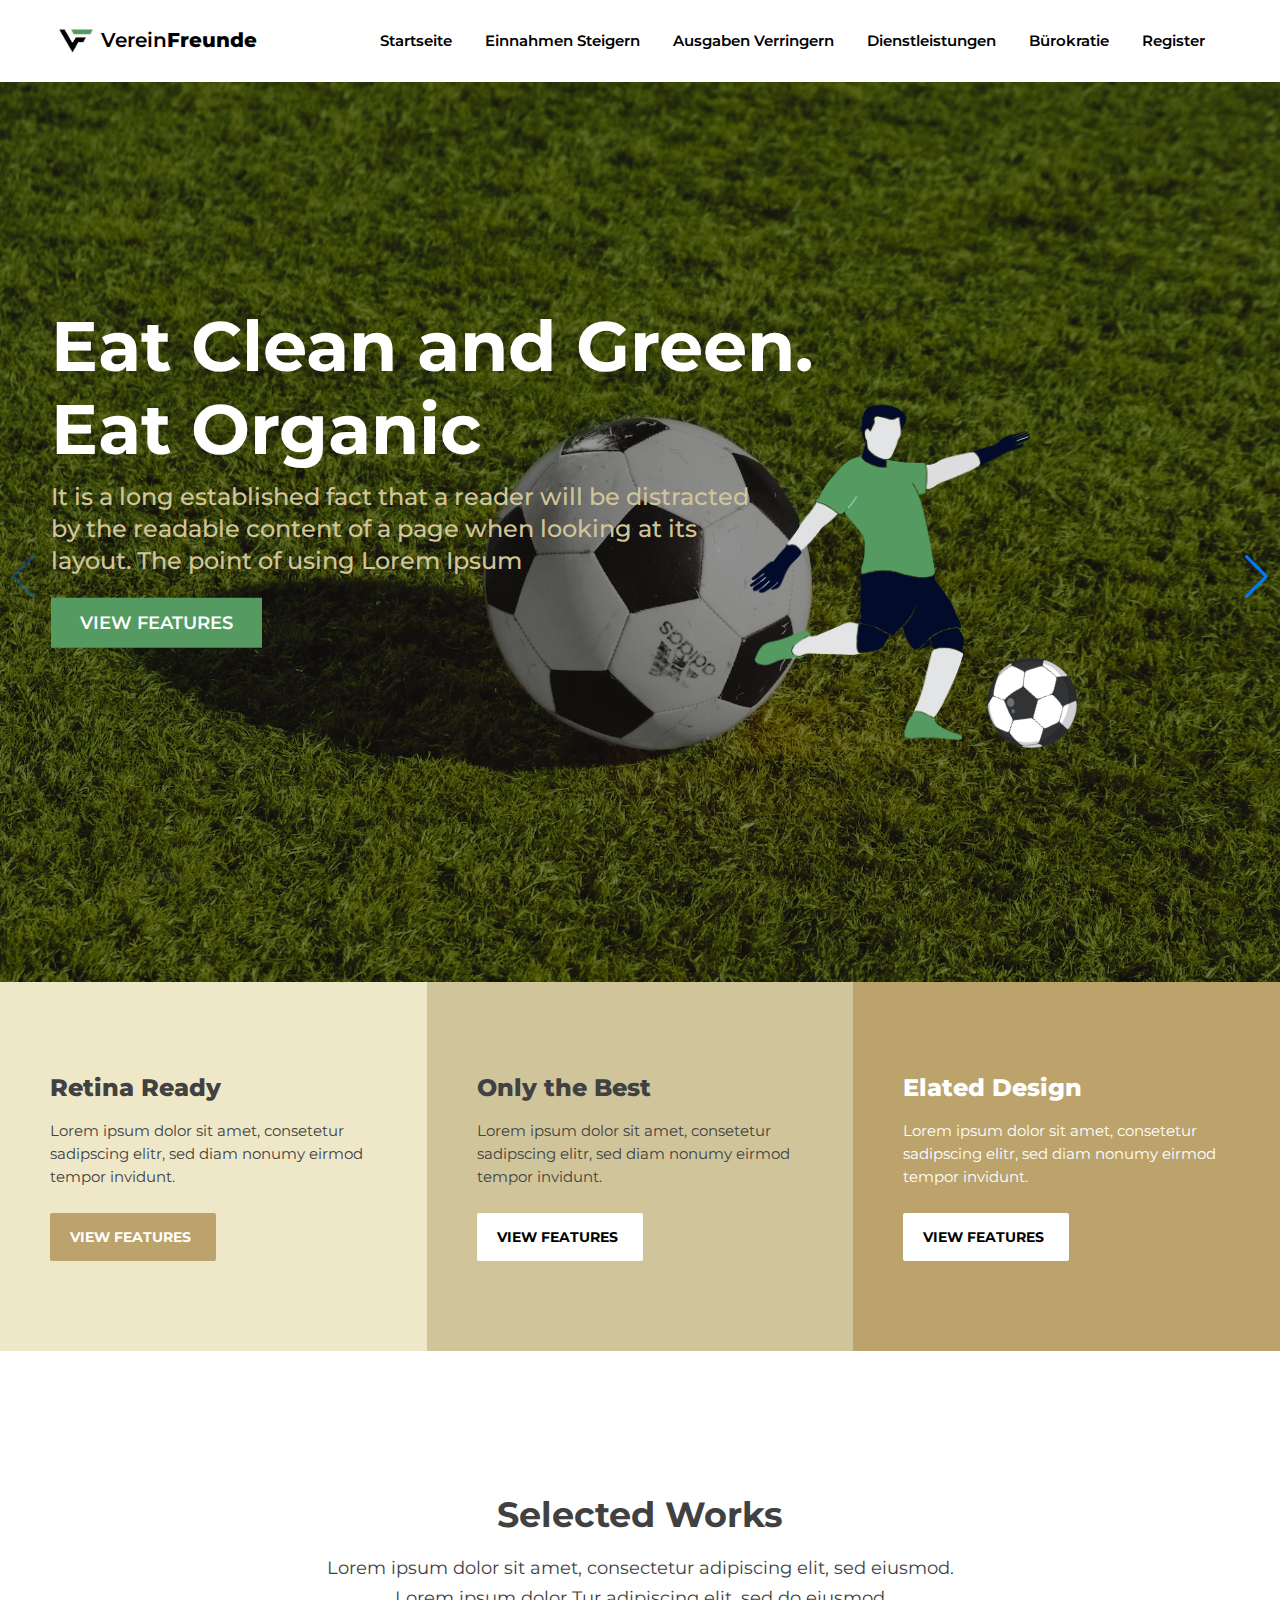
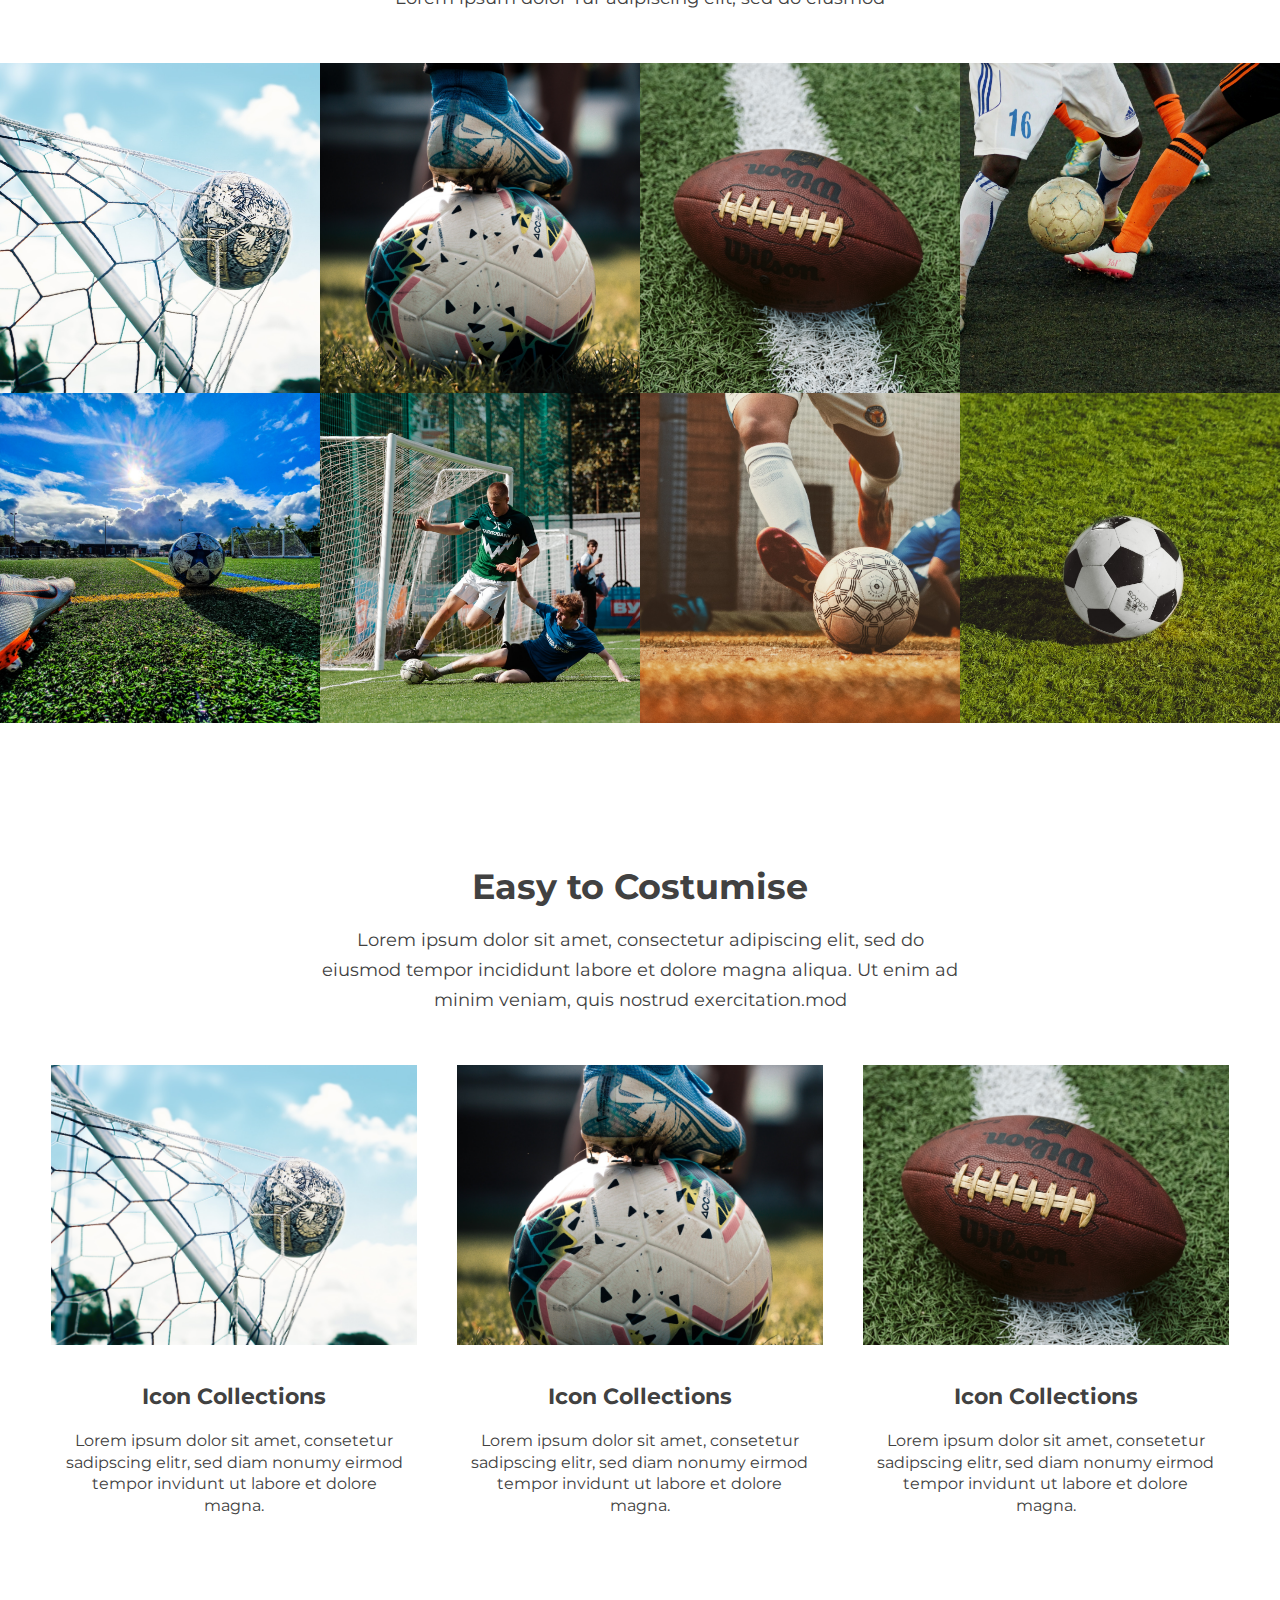
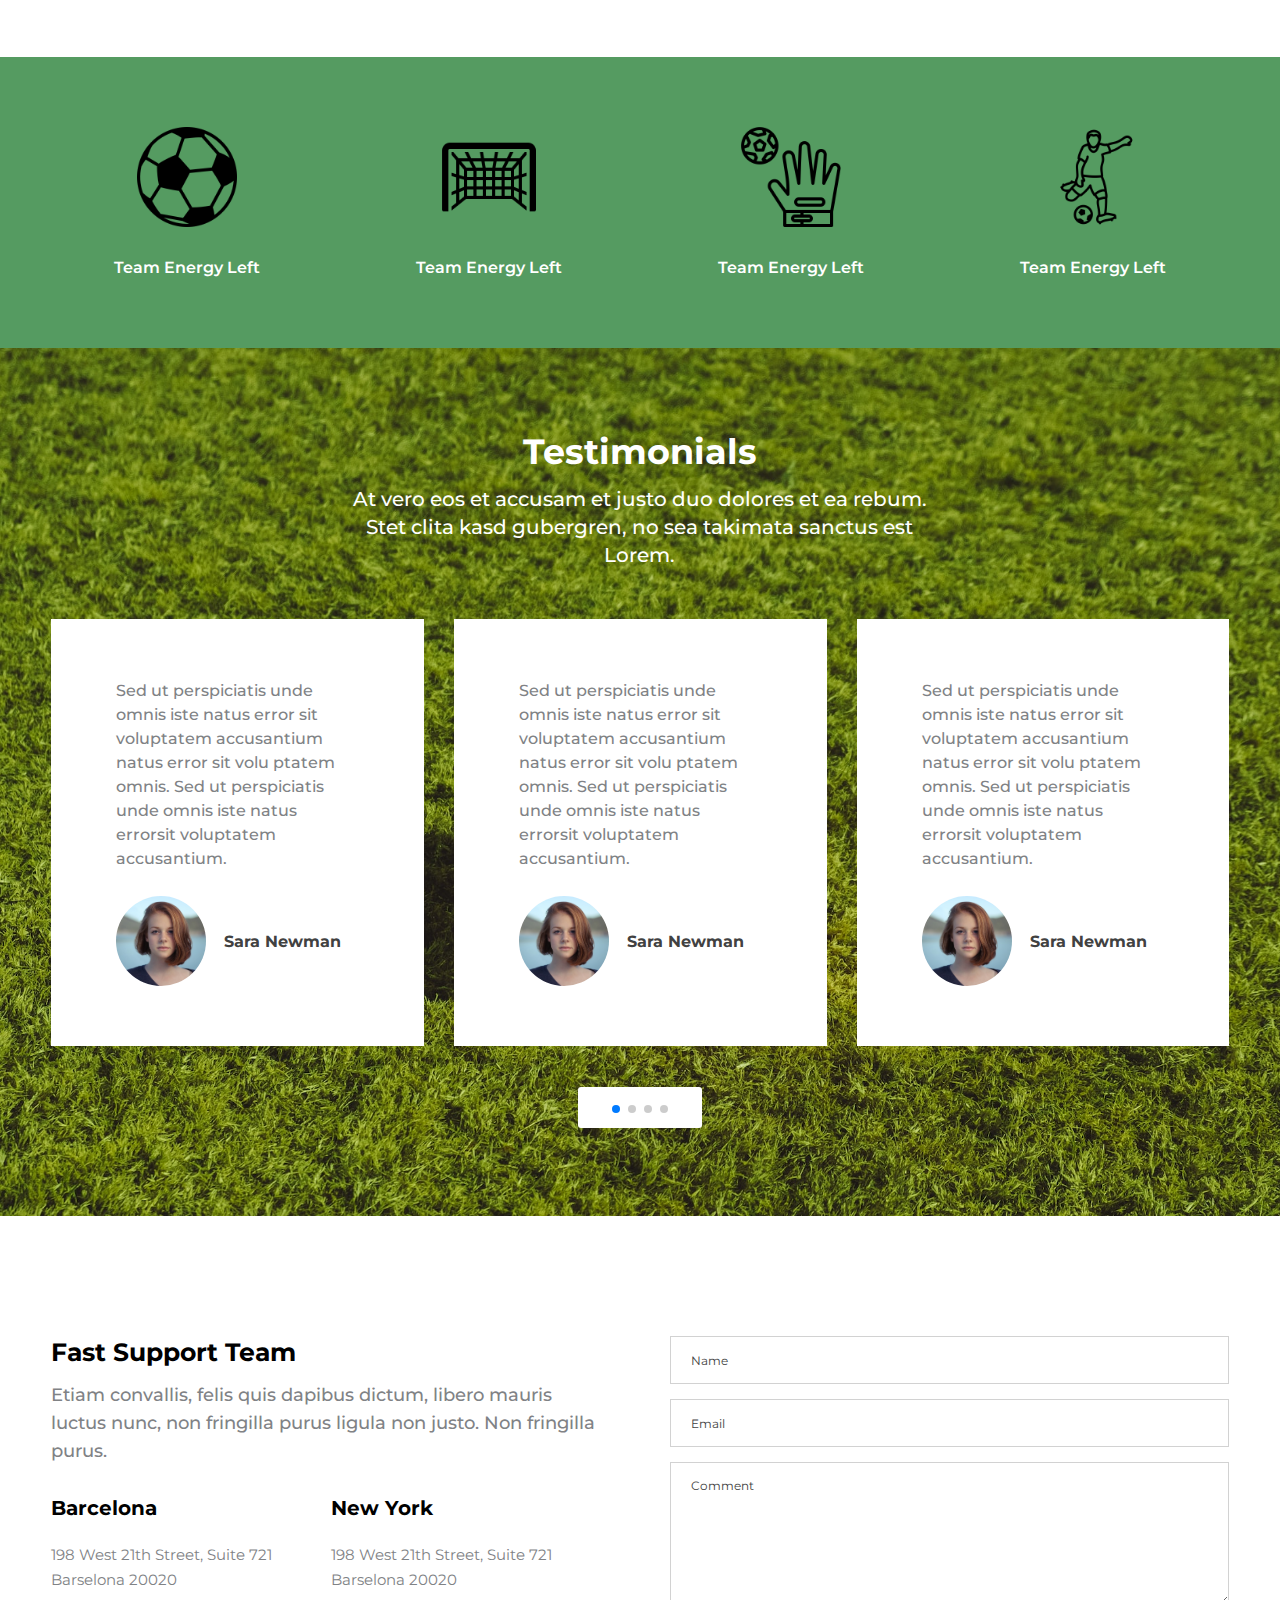
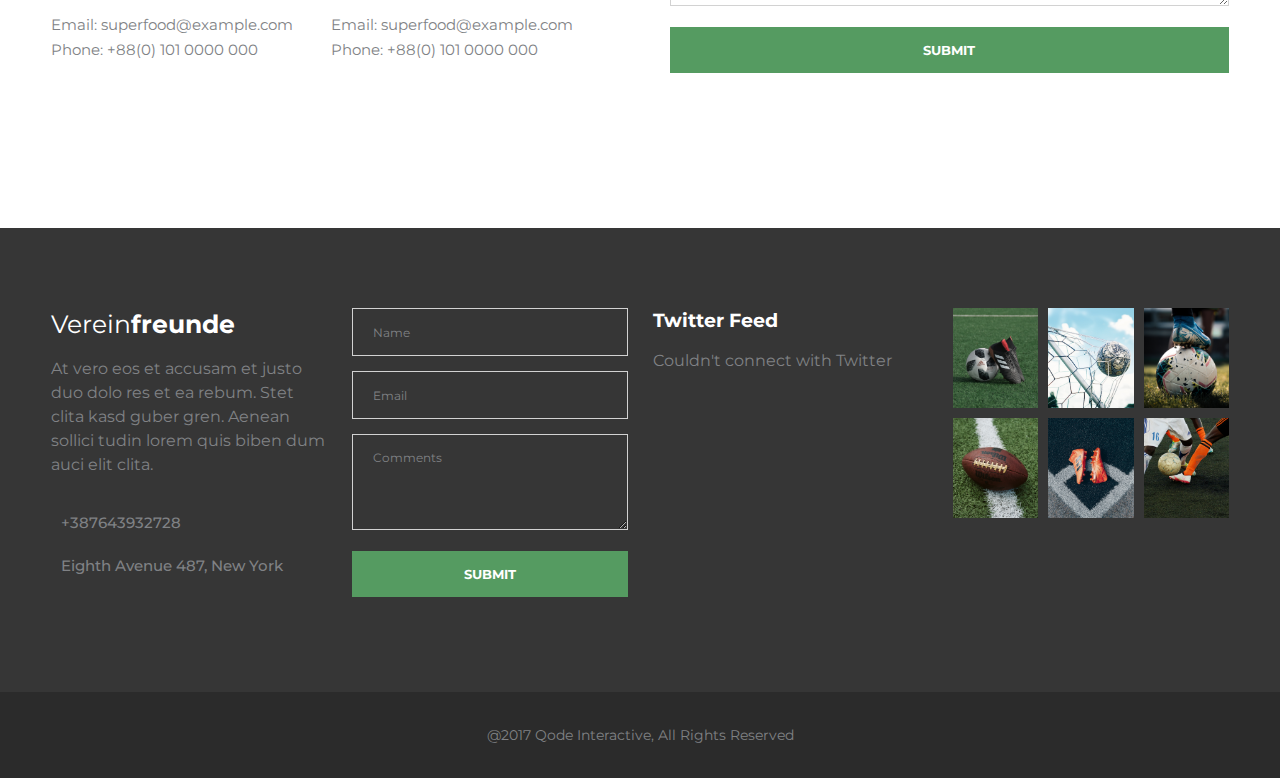
<file: index.html>
<!DOCTYPE html>
<html lang="en">
  <head>
    <meta charset="UTF-8" />
    <meta name="viewport" content="width=device-width, initial-scale=1.0" />
    <!-- Website Title -->
    <title>Football Site</title>
    <!-- 
    <meta
      name="keywords"
      content=""
    />
    <meta
      name="description"
      content=""
    />

    <meta name="author" content="" />
    <meta name="robots" content="index, follow" />
    <meta name="googlebot" content="index, follow" />
    <meta name="google" content="nositelinkssearchbox" />

    <link
      rel="shortcut icon"
      href="./assets/default-favicon.ico"
      type="image/x-icon"
    /> -->

    <!-- Google Fonts -->
    <!-- Preconnecting can help reduce the latency when actual requests are made to this domain, such as when fetching font resources. -->
    <link rel="preconnect" href="https://fonts.googleapis.com" />
    <link rel="preconnect" href="https://fonts.gstatic.com" crossorigin />

    <!-- Font Awesome Icon -->
    <link
      rel="stylesheet"
      href="https://pro.fontawesome.com/releases/v5.10.0/css/all.css"
      integrity="sha384-AYmEC3Yw5cVb3ZcuHtOA93w35dYTsvhLPVnYs9eStHfGJvOvKxVfELGroGkvsg+p"
      crossorigin="anonymous"
    />

    <link rel="stylesheet" href="./style/style.css" />
    <link rel="stylesheet" href="./style/responsive.css" />
    <link
      rel="stylesheet"
      href="https://cdn.jsdelivr.net/npm/swiper@11/swiper-bundle.min.css"
    />
  </head>
  <body>
    <!---------- Header----------->
    <header>
      <div class="header-flexbox container">
        <div class="header-logo">
          <a href="">
            <img src="./assets/logo.jpg" alt="" />
            <span>Verein<b>Freunde</b></span>
          </a>
        </div>
        <div class="header-nav">
          <nav>
            <span class="sub-menu-link">
              <a href="">Startseite</a>
              <div class="sub-menu-dropdown">
                <ul>
                  <li>
                    <a href="">About Us</a>
                  </li>
                  <li>
                    <a href="">What We Offer</a>
                  </li>
                  <li><a href="">Our Process</a></li>
                  <li><a href="">Pricing Plans</a></li>
                  <li><a href="">Our Team</a></li>
                  <li><a href="">Get in Touch</a></li>
                  <li><a href="">404 Error Page</a></li>
                </ul>
              </div></span
            >
            <span class="sub-menu-link">
              <a> Einnahmen steigern </a>
              <div class="sub-menu-dropdown">
                <ul>
                  <li>
                    <a href="">About Us</a>
                  </li>
                  <li>
                    <a href="">What We Offer</a>
                  </li>
                  <li><a href="">Our Process</a></li>
                  <li><a href="">Pricing Plans</a></li>
                  <li><a href="">Our Team</a></li>
                  <li><a href="">Get in Touch</a></li>
                  <li><a href="">404 Error Page</a></li>
                </ul>
              </div>
            </span>
            <span class="sub-menu-link">
              <a href=""> Ausgaben verringern</a>
              <div class="sub-menu-dropdown">
                <ul>
                  <li>
                    <a href="">About Us</a>
                  </li>
                  <li>
                    <a href="">What We Offer</a>
                  </li>
                  <li><a href="">Our Process</a></li>
                  <li><a href="">Pricing Plans</a></li>
                  <li><a href="">Our Team</a></li>
                  <li><a href="">Get in Touch</a></li>
                  <li><a href="">404 Error Page</a></li>
                </ul>
              </div>
            </span>
            <span class="sub-menu-link">
              <a href="">Dienstleistungen </a>
              <div class="sub-menu-dropdown">
                <ul>
                  <li>
                    <a href="">About Us</a>
                  </li>
                  <li>
                    <a href="">What We Offer</a>
                  </li>
                  <li><a href="">Our Process</a></li>
                  <li><a href="">Pricing Plans</a></li>
                  <li><a href="">Our Team</a></li>
                  <li><a href="">Get in Touch</a></li>
                  <li><a href="">404 Error Page</a></li>
                </ul>
              </div></span
            >
            <span class="sub-menu-link">
              <a href=""> Bürokratie</a>
              <div class="sub-menu-dropdown">
                <ul>
                  <li>
                    <a href="">About Us</a>
                  </li>
                  <li>
                    <a href="">What We Offer</a>
                  </li>
                  <li><a href="">Our Process</a></li>
                  <li><a href="">Pricing Plans</a></li>
                  <li><a href="">Our Team</a></li>
                  <li><a href="">Get in Touch</a></li>
                  <li><a href="">404 Error Page</a></li>
                </ul>
              </div></span
            >
            <span class="sub-menu-link">
              <a href="">Register</a>
              <div class="sub-menu-dropdown">
                <ul>
                  <li>
                    <a href="">About Us</a>
                  </li>
                  <li>
                    <a href="">What We Offer</a>
                  </li>
                  <li><a href="">Our Process</a></li>
                  <li><a href="">Pricing Plans</a></li>
                  <li><a href="">Our Team</a></li>
                  <li><a href="">Get in Touch</a></li>
                  <li><a href="">404 Error Page</a></li>
                </ul>
              </div></span
            >
          </nav>
        </div>
        <div class="hamburger-btn">
          <i class="fal fa-bars"></i>
        </div>
      </div>
    </header>

    <!-- ------Mobile Header Slider------ -->
    <div class="mobile-nav-slider">
      <div class="mobile-nav-slider-top">
        <i class="fal fa-window-close slider-close-btn"></i>
      </div>
      <div class="mobile-nav-menu">
        <nav>
          <span class="mobile-nav-link">
            <a
              >Startseite
              <span class="mobile-nav-link-i"><i class="far fa-plus"></i></span>
            </a>
            <div class="mobile-nav-dropdown">
              <ul>
                <li>
                  <a href="">About Us</a>
                </li>
                <li>
                  <a href="">What We Offer</a>
                </li>
                <li><a href="">Our Process</a></li>
                <li><a href="">Pricing Plans</a></li>
                <li><a href="">Our Team</a></li>
                <li><a href="">Get in Touch</a></li>
                <li><a href="">404 Error Page</a></li>
              </ul>
            </div>
          </span>

          <span class="mobile-nav-link">
            <a>
              Einnahmen steigern
              <span class="mobile-nav-link-i"><i class="far fa-plus"></i></span>
            </a>
            <div class="mobile-nav-dropdown">
              <ul>
                <li>
                  <a href="">About Us</a>
                </li>
                <li>
                  <a href="">What We Offer</a>
                </li>
                <li><a href="">Our Process</a></li>
                <li><a href="">Pricing Plans</a></li>
                <li><a href="">Our Team</a></li>
                <li><a href="">Get in Touch</a></li>
                <li><a href="">404 Error Page</a></li>
              </ul>
            </div>
          </span>

          <span class="mobile-nav-link">
            <a>
              Ausgaben verringern
              <span class="mobile-nav-link-i"><i class="far fa-plus"></i></span>
            </a>
            <div class="mobile-nav-dropdown">
              <ul>
                <li>
                  <a href="">About Us</a>
                </li>
                <li>
                  <a href="">What We Offer</a>
                </li>
                <li><a href="">Our Process</a></li>
                <li><a href="">Pricing Plans</a></li>
                <li><a href="">Our Team</a></li>
                <li><a href="">Get in Touch</a></li>
                <li><a href="">404 Error Page</a></li>
              </ul>
            </div></span
          >
          <span class="mobile-nav-link">
            <a
              >Dienstleistungen
              <span class="mobile-nav-link-i"><i class="far fa-plus"></i></span>
            </a>
            <div class="mobile-nav-dropdown">
              <ul>
                <li>
                  <a href="">About Us</a>
                </li>
                <li>
                  <a href="">What We Offer</a>
                </li>
                <li><a href="">Our Process</a></li>
                <li><a href="">Pricing Plans</a></li>
                <li><a href="">Our Team</a></li>
                <li><a href="">Get in Touch</a></li>
                <li><a href="">404 Error Page</a></li>
              </ul>
            </div></span
          >
          <span class="mobile-nav-link">
            <a>
              Bürokratie
              <span class="mobile-nav-link-i"><i class="far fa-plus"></i></span>
            </a>
            <div class="mobile-nav-dropdown">
              <ul>
                <li>
                  <a href="">About Us</a>
                </li>
                <li>
                  <a href="">What We Offer</a>
                </li>
                <li><a href="">Our Process</a></li>
                <li><a href="">Pricing Plans</a></li>
                <li><a href="">Our Team</a></li>
                <li><a href="">Get in Touch</a></li>
                <li><a href="">404 Error Page</a></li>
              </ul>
            </div></span
          >
          <span class="mobile-nav-link">
            <a
              >Register
              <span class="mobile-nav-link-i"><i class="far fa-plus"></i></span>
            </a>
            <div class="mobile-nav-dropdown">
              <ul>
                <li>
                  <a href="">About Us</a>
                </li>
                <li>
                  <a href="">What We Offer</a>
                </li>
                <li><a href="">Our Process</a></li>
                <li><a href="">Pricing Plans</a></li>
                <li><a href="">Our Team</a></li>
                <li><a href="">Get in Touch</a></li>
                <li><a href="">404 Error Page</a></li>
              </ul>
            </div></span
          >
        </nav>
      </div>
    </div>
    <!---------------- Hero Section--------------->
    <section class="hero-section">
      <div class="swiper mySwiperHero">
        <div class="swiper-wrapper">
          <div class="swiper-slide hero-section-slide">
            <img src="./assets/10.jpg" alt="" />
            <div class="hero-section-slide-content-container">
              <div class="hero-section-slide-content-inner-container">
                <div class="hero-section-slide-content container">
                  <h2>
                    Eat Clean and Green.
                    <br />
                    <span>Eat Organic</span>
                  </h2>
                  <p>
                    It is a long established fact that a reader will be
                    distracted by the readable content of a page when looking at
                    its layout. The point of using Lorem Ipsum
                  </p>
                  <button><a href="">View Features</a></button>
                </div>
              </div>
            </div>
            <div class="football-animation">
              <img src="./assets/3956793_22965 [Converted].png" alt="" />
            </div>
            <div class="player-animation">
              <img src="./assets/player animation.png" alt="" />
            </div>

            <div class="box">
              <div class="shadow"></div>
              <div class="gravity">
                <div class="ball"></div>
              </div>
            </div>
          </div>
          <div class="swiper-slide hero-section-slide">
            <img src="./assets/5.jpg" alt="" />
          </div>
          <div class="swiper-slide hero-section-slide">
            <img src="./assets/8.jpg" alt="" />
          </div>
        </div>
        <div class="swiper-button-next"></div>
        <div class="swiper-button-prev"></div>
      </div>
    </section>
    <section class="view-features-section">
      <div class="view-features-section-flexbox">
        <div class="view-features-section-flexbox-item">
          <h2>Retina Ready</h2>
          <p>
            Lorem ipsum dolor sit amet, consetetur sadipscing elitr, sed diam
            nonumy eirmod tempor invidunt.
          </p>

          <button>
            <a href="">
              View Features <span><i class="far fa-chevron-right"></i></span
            ></a>
          </button>
        </div>
        <div class="view-features-section-flexbox-item">
          <h2>Only the Best</h2>
          <p>
            Lorem ipsum dolor sit amet, consetetur sadipscing elitr, sed diam
            nonumy eirmod tempor invidunt.
          </p>
          <button>
            <a href="">
              View Features <span><i class="far fa-chevron-right"></i></span
            ></a>
          </button>
        </div>
        <div class="view-features-section-flexbox-item">
          <h2>Elated Design</h2>
          <p>
            Lorem ipsum dolor sit amet, consetetur sadipscing elitr, sed diam
            nonumy eirmod tempor invidunt.
          </p>
          <button>
            <a href="">
              View Features <span><i class="far fa-chevron-right"></i></span
            ></a>
          </button>
        </div>
      </div>
    </section>
    <!-- Selected Works -->
    <section class="selected-works">
      <h2>Selected Works</h2>
      <p>
        Lorem ipsum dolor sit amet, consectetur adipiscing elit, sed eiusmod.
        Lorem ipsum dolor Tur adipiscing elit, sed do eiusmod
      </p>
      <div class="selected-works-flexbox">
        <div>
          <img src="./assets/2.jpg" alt="" />
        </div>
        <div>
          <img src="./assets/3.jpg" alt="" />
        </div>
        <div>
          <img src="./assets/4.jpg" alt="" />
        </div>

        <div>
          <img src="./assets/6.jpg" alt="" />
        </div>
        <div>
          <img src="./assets/7.jpg" alt="" />
        </div>
        <div>
          <img src="./assets/8.jpg" alt="" />
        </div>
        <div>
          <img src="./assets/9.jpg" alt="" />
        </div>
        <div>
          <img src="./assets/10.jpg" alt="" />
        </div>
      </div>
    </section>
    <!-- Costumize Section -->
    <section class="costumize-section">
      <h2>Easy to Costumise</h2>
      <p>
        Lorem ipsum dolor sit amet, consectetur adipiscing elit, sed do eiusmod
        tempor incididunt labore et dolore magna aliqua. Ut enim ad minim
        veniam, quis nostrud exercitation.mod
      </p>
      <div class="costumize-section-flexbox container">
        <div class="costumize-section-flexbox-item">
          <div><img src="./assets/2.jpg" alt="" /></div>
          <h3>Icon Collections</h3>
          <p>
            Lorem ipsum dolor sit amet, consetetur sadipscing elitr, sed diam
            nonumy eirmod tempor invidunt ut labore et dolore magna.
          </p>
        </div>
        <div class="costumize-section-flexbox-item">
          <div><img src="./assets/3.jpg" alt="" /></div>
          <h3>Icon Collections</h3>
          <p>
            Lorem ipsum dolor sit amet, consetetur sadipscing elitr, sed diam
            nonumy eirmod tempor invidunt ut labore et dolore magna.
          </p>
        </div>
        <div class="costumize-section-flexbox-item">
          <div><img src="./assets/4.jpg" alt="" /></div>
          <h3>Icon Collections</h3>
          <p>
            Lorem ipsum dolor sit amet, consetetur sadipscing elitr, sed diam
            nonumy eirmod tempor invidunt ut labore et dolore magna.
          </p>
        </div>
      </div>
    </section>
    <!-- Counter Section -->
    <section class="counter-section">
      <div class="counter-section-flexbox container">
        <div class="counter-container">
          <img src="./assets/soccer-ball-variant_33736.png" alt="" />
          <div class="counter" data-target="9857"></div>
          <span class="counter-tag">Team Energy Left</span>
        </div>
        <div class="counter-container">
          <img src="./assets/goal-post_7458868.png" alt="" />
          <div class="counter" data-target="9857"></div>
          <span class="counter-tag">Team Energy Left</span>
        </div>
        <div class="counter-container">
          <img src="./assets/goalkeeper_2257958.png" alt="" />
          <div class="counter" data-target="9857"></div>
          <span class="counter-tag">Team Energy Left</span>
        </div>
        <div class="counter-container">
          <img src="./assets/soccer-player_7711863.png" alt="" />
          <div class="counter" data-target="9857"></div>
          <span class="counter-tag">Team Energy Left</span>
        </div>
      </div>
    </section>

    <!-- Testimonial Section -->
    <section class="testimonial-section">
      <div class="testimonial-section-container container">
        <h2>Testimonials</h2>
        <p>
          At vero eos et accusam et justo duo dolores et ea rebum. Stet clita
          kasd gubergren, no sea takimata sanctus est Lorem.
        </p>
        <div class="swiper mySwiper">
          <div class="swiper-wrapper">
            <div class="swiper-slide testimonial-card">
              <p>
                Sed ut perspiciatis unde omnis iste natus error sit voluptatem
                accusantium natus error sit volu ptatem omnis. Sed ut
                perspiciatis unde omnis iste natus errorsit voluptatem
                accusantium.
              </p>

              <div>
                <img src="./assets/profile.jpg" alt="" />
                <h4>Sara Newman</h4>
              </div>
            </div>
            <div class="swiper-slide testimonial-card">
              <p>
                Sed ut perspiciatis unde omnis iste natus error sit voluptatem
                accusantium natus error sit volu ptatem omnis. Sed ut
                perspiciatis unde omnis iste natus errorsit voluptatem
                accusantium.
              </p>

              <div>
                <img src="./assets/profile.jpg" alt="" />
                <h4>Sara Newman</h4>
              </div>
            </div>
            <div class="swiper-slide testimonial-card">
              <p>
                Sed ut perspiciatis unde omnis iste natus error sit voluptatem
                accusantium natus error sit volu ptatem omnis. Sed ut
                perspiciatis unde omnis iste natus errorsit voluptatem
                accusantium.
              </p>

              <div>
                <img src="./assets/profile.jpg" alt="" />
                <h4>Sara Newman</h4>
              </div>
            </div>
            <div class="swiper-slide testimonial-card">
              <p>
                Sed ut perspiciatis unde omnis iste natus error sit voluptatem
                accusantium natus error sit volu ptatem omnis. Sed ut
                perspiciatis unde omnis iste natus errorsit voluptatem
                accusantium.
              </p>

              <div>
                <img src="./assets/profile.jpg" alt="" />
                <h4>Sara Newman</h4>
              </div>
            </div>
            <div class="swiper-slide testimonial-card">
              <p>
                Sed ut perspiciatis unde omnis iste natus error sit voluptatem
                accusantium natus error sit volu ptatem omnis. Sed ut
                perspiciatis unde omnis iste natus errorsit voluptatem
                accusantium.
              </p>

              <div>
                <img src="./assets/profile.jpg" alt="" />
                <h4>Sara Newman</h4>
              </div>
            </div>
            <div class="swiper-slide testimonial-card">
              <p>
                Sed ut perspiciatis unde omnis iste natus error sit voluptatem
                accusantium natus error sit volu ptatem omnis. Sed ut
                perspiciatis unde omnis iste natus errorsit voluptatem
                accusantium.
              </p>

              <div>
                <img src="./assets/profile.jpg" alt="" />
                <h4>Sara Newman</h4>
              </div>
            </div>
          </div>

          <div class="swiper-pagination"></div>
        </div>
      </div>
    </section>
    <!-- News Letter Section -->
    <section class="newsletter-section container">
      <div class="newsletter-section-flexbox">
        <div class="newsletter-section-flexbox-left">
          <h3>Fast Support Team</h3>
          <p>
            Etiam convallis, felis quis dapibus dictum, libero mauris luctus
            nunc, non fringilla purus ligula non justo. Non fringilla purus.
          </p>
          <div class="newsletter-section-flexbox-left-bottom">
            <div>
              <h4>Barcelona</h4>
              <span>198 West 21th Street, Suite 721 Barselona 20020</span>
              <span
                >Email: superfood@example.com
                <br />
                Phone: +88(0) 101 0000 000</span
              >
            </div>
            <div>
              <h4>New York</h4>
              <span>198 West 21th Street, Suite 721 Barselona 20020</span>
              <span
                >Email: superfood@example.com
                <br />
                Phone: +88(0) 101 0000 000</span
              >
            </div>
          </div>
        </div>
        <div class="newsletter-section-flexbox-right">
          <form action="">
            <input type="text" placeholder="Name" />
            <input type="email" placeholder="Email" />
            <textarea
              name="message"
              id=""
              cols="30"
              rows="7"
              placeholder="Comment"
            ></textarea>
            <button>Submit</button>
          </form>
        </div>
      </div>
    </section>
    <!-- Footer -->
    <footer>
      <div class="footer-top container">
        <div class="footer-top-left">
          <span>Verein<b>freunde</b></span>
          <p>
            At vero eos et accusam et justo duo dolo res et ea rebum. Stet clita
            kasd guber gren. Aenean sollici tudin lorem quis biben dum auci elit
            clita.
          </p>
          <span><i class="fas fa-phone-office"></i>+387643932728 </span>
          <span
            ><i class="fas fa-map-marker-alt"></i>Eighth Avenue 487, New
            York</span
          >
        </div>
        <div class="footer-top-middle-1">
          <form action="">
            <input type="text" placeholder="Name" />
            <input type="email" placeholder="Email" />
            <textarea
              name=""
              id=""
              cols="30"
              rows="4"
              placeholder="Comments"
            ></textarea>
            <button>Submit</button>
          </form>
        </div>
        <div class="footer-top-middle-2">
          <h4>Twitter Feed</h4>
          <span>Couldn't connect with Twitter</span>
          <div>
            <a href=""> <i class="fab fa-instagram"></i></a>
            <a href=""> <i class="fab fa-twitter"></i></a>
            <a href=""> <i class="fab fa-facebook-square"></i></a>
            <a href=""> <i class="fab fa-youtube"></i></a>
            <a href=""> <i class="fab fa-linkedin"></i></a>
          </div>
        </div>
        <div class="footer-top-right">
          <div>
            <a href=""> <img src="./assets/1.jpg" alt="" /></a>
            <a href=""> <img src="./assets/2.jpg" alt="" /></a>
            <a href=""> <img src="./assets/3.jpg" alt="" /></a>
            <a href=""> <img src="./assets/4.jpg" alt="" /></a>
            <a href=""> <img src="./assets/5.jpg" alt="" /></a>
            <a href="">
              <img src="./assets/6.jpg" alt="" />
            </a>
          </div>
        </div>
      </div>
      <div class="footer-bottom">
        @2017 Qode Interactive, All Rights Reserved
      </div>
    </footer>
    <script src="./js/app.js"></script>
    <script src="https://cdn.jsdelivr.net/npm/swiper@11/swiper-bundle.min.js"></script>
    <script type="text/javascript">
      const counters = document.querySelectorAll(".counter");
      const counter_section = document.querySelector(".counter-section");

      const options = {
        root: null,
        threshold: 0,
        rootMargin: "100px",
      };
      const observer = new IntersectionObserver((entries, observer) => {
        entries.forEach((entry) => {
          if (entry.isIntersecting) {
            counters.forEach((counter) => {
              counter.innerText = "0";
              const updateCounter = () => {
                const target = +counter.getAttribute("data-target");
                const count = +counter.innerText;
                const increment = target / 200;
                if (count < target) {
                  counter.innerText = `${Math.ceil(count + increment)}`;
                  setTimeout(updateCounter, 1);
                } else counter.innerText = target;
              };
              updateCounter();
            });
            observer.unobserve(entry.target);
          }
        });
      }, options);

      observer.observe(counter_section);

      // Swiper Js Testimonial Section
      var swiper = new Swiper(".mySwiper", {
        slidesPerView: 1,
        spaceBetween: 30,
        breakpoints: {
          // When the screen width is 768 pixels or more
          768: {
            slidesPerView: 2,
            spaceBetween: 20,
          },

          // When the screen width is 1024 pixels or more
          1024: {
            slidesPerView: 3,
            spaceBetween: 30,
          },
        },
        pagination: {
          el: ".swiper-pagination",
          clickable: true,
        },
        autoplay: {
          delay: 3000, // Delay between slides in milliseconds (3 seconds in this example)
        },
      });

      // Hero Section Slider
      var swiper = new Swiper(".mySwiperHero", {
        navigation: {
          nextEl: ".swiper-button-next",
          prevEl: ".swiper-button-prev",
        },
      });
    </script>
  </body>
</html>
</file>
<file: style/responsive.css>
@media (max-width: 1200px) {
  .header-nav > nav > span > a {
    font-size: 1.4rem;
    padding: 10px 7px;
  }
  .header-logo a span {
    font-size: 1.8rem;
  }
  .header-logo a img {
    width: 40px;
  }
  .header-flexbox {
    padding: 15px 0;
  }
  .header-nav {
    display: none;
  }

  .hamburger-btn {
    display: block;
    font-size: 2.7rem;
    cursor: pointer;
  }
}

@media (max-width: 1024px) {
  .hero-section-slide-content h2 {
    font-size: 6rem;
    line-height: 7rem;
  }
  .hero-section-slide-content p {
    font-size: 1.9rem;
  }
  .hero-section-slide-content button a {
    font-size: 1.6rem;
  }
  .football-animation {
    right: 13%;
    top: 70%;
    width: 80px;
    height: 80px;
    transform: translateX(13%) rotate(1020deg);
  }
  @keyframes slideright {
    0% {
      opacity: 0.8;
      right: -10%;
      transform: translateX(13%) rotate(0deg);
    }
    100% {
      opacity: 1;
      right: 13%;
      transform: translateX(13%) rotate(1020deg);
    }
  }
  .player-animation {
    width: 240px;
    height: 240px;
    top: 55%;
    transform: translate(-70%, -55%);
  }
  @keyframes slideTop {
    0% {
      top: 0;
      transform: translate(-70%, -55%);
    }
    100% {
      top: 55%;
      transform: translate(-70%, -55%);
    }
  }

  .view-features-section-flexbox {
    grid-template-columns: repeat(1, 1fr);
  }
  .view-features-section-flexbox-item {
    padding: 60px 4%;
  }

  .selected-works p {
    width: 80%;
  }
  .costumize-section-flexbox {
    grid-column-gap: 20px;
  }
  .costumize-section > p {
    width: 80%;
  }
  .testimonial-section-container > p {
    width: 80%;
  }
  .selected-works-flexbox {
    grid-template-columns: repeat(2, 1fr);
  }
  .selected-works-flexbox div {
    height: 280px;
  }
  .newsletter-section-flexbox {
    grid-template-columns: repeat(1, 1fr);
    grid-column-gap: 0;
    grid-row-gap: 50px;
  }
  .footer-top {
    grid-template-columns: repeat(2, 1fr);
    grid-column-gap: 25px;
    grid-row-gap: 45px;
  }
}
@media (max-width: 786px) {
  .hero-section {
    height: 80vh;
  }
  .hero-section-slide {
    height: 80vh !important;
  }
  .hero-section-slide > img {
    height: 80vh !important;
  }
  .hero-section-slide-content h2 {
    font-size: 5rem;
    line-height: 6.3rem;
  }

  .swiper-button-next,
  .swiper-button-prev {
    display: none !important;
  }
  .costumize-section-flexbox {
    grid-template-columns: repeat(1, 1fr);
    grid-column-gap: 0;
    grid-row-gap: 50px;
  }
  .box {
    width: 50px;
    height: 150px;
    bottom: 10px;
  }
  .ball {
    width: 50px;
    height: 50px;
  }
  @keyframes bounce {
    50% {
      transform: translateY(80px);
    }
  }
  .football-animation {
    width: 60px;
    height: 60px;
    top: 75%;
  }

  .player-animation {
    width: 200px;
    height: 240px;
    top: 65%;
    transform: translate(-70%, -65%);
  }
  @keyframes slideTop {
    0% {
      top: 0;
      transform: translate(-70%, -65%);
    }
    100% {
      top: 65%;
      transform: translate(-70%, -65%);
    }
  }

  .costumize-section-flexbox-item div {
    height: 380px;
    width: 100%;
    overflow: hidden;
  }
  .counter-section {
    padding: 50px 0;
  }
  .counter-section-flexbox {
    display: grid;
    grid-template-columns: repeat(2, 1fr);
    grid-column-gap: 20px;
    grid-row-gap: 40px;
  }
  .counter-container img {
    width: 80px;
  }
  .counter-container div {
    font-size: 3.1rem;
    margin: 15px 0 0 0;
  }
}

@media (max-width: 576px) {
  .header-logo a span {
    font-size: 1.5rem;
  }
  .header-flexbox {
    padding: 12px 0;
  }

  .hero-section {
    height: 75vh;
  }
  .hero-section-slide {
    height: 75vh !important;
  }
  .hero-section-slide > img {
    height: 75vh !important;
  }
  .hero-section-slide-content h2 {
    font-size: 3.8rem;
    line-height: 4.6rem;
  }
  .hero-section-slide-content p {
    font-size: 1.7rem;
    width: 90%;
  }

  .hero-section-slide-content button a {
    font-size: 1.4rem;
  }

  .football-animation {
    width: 50px;
    height: 50px;
    top: 90%;
    right: 11%;
  }
  @keyframes slideright {
    0% {
      opacity: 0.8;
      right: -10%;
      transform: translateX(11%) rotate(0deg);
    }
    100% {
      opacity: 1;
      right: 13%;
      transform: translateX(11%) rotate(1020deg);
    }
  }

  .player-animation {
    width: 160px;
    height: 160px;
    top: 85%;
    transform: translate(-75%, -85%);
  }
  @keyframes slideTop {
    0% {
      top: 0;
      transform: translate(-75%, -85%);
    }
    100% {
      top: 85%;
      transform: translate(-75%, -85%);
    }
  }

  .view-features-section-flexbox-item button a {
    font-size: 1.3rem;
    padding: 13px 20px;
  }
  .selected-works h2 {
    font-size: 3rem;
    text-transform: uppercase;
  }
  .selected-works p {
    font-size: 1.5rem;
    line-height: 2.6rem;
    width: 92%;
    margin: 15px auto 30px auto;
  }
  .costumize-section > h2 {
    font-size: 3rem;
    text-transform: uppercase;
  }
  .costumize-section > p {
    font-size: 1.5rem;
    line-height: 2.6rem;
    width: 92%;
    margin: 15px auto 30px auto;
  }
  .testimonial-section-container > h2 {
    font-size: 3rem;
    text-transform: uppercase;
  }
  .testimonial-section-container > p {
    font-size: 1.5rem;
    line-height: 2.6rem;
    width: 92%;
    margin: 15px auto 30px auto;
  }
  .selected-works-flexbox {
    grid-template-columns: repeat(1, 1fr);
  }
  .selected-works-flexbox div {
    height: 280px;
  }
  .newsletter-section-flexbox-left > h3 {
    font-size: 2.3rem;
  }

  .newsletter-section-flexbox-left > p {
    font-size: 1.6rem;
    line-height: 2.5rem;
  }
  .newsletter-section-flexbox-left-bottom {
    margin: 30px 0 0 0;
    flex-direction: column;
    justify-content: flex-start;
    align-items: flex-start;
    row-gap: 30px;
  }
  .counter-container img {
    width: 70px;
  }
  .counter-container div {
    font-size: 2.7rem;
    margin: 15px 0 0 0;
  }
  .counter-container span {
    font-size: 1.4rem;
  }
  .footer-top {
    grid-template-columns: repeat(1, 1fr);
    grid-column-gap: 0;
    grid-row-gap: 35px;
  }
  .footer-top-right div img {
    height: 120px;
  }
}
</file>
<file: style/style.css>
/* For Headings */
@import url("https://fonts.googleapis.com/css2?family=Montserrat:wght@100;200;300;400;500;600;700;800;900&display=swap");
/* For Main Layout */

/* -----CSS Default Reset----- */
*,
*::before,
*::after {
  box-sizing: border-box;
  margin: 0;
  padding: 0;
  font-family: inherit;
  -webkit-box-sizing: border-box;
  -moz-box-sizing: border-box;
}
:root {
  --dark-green: #006c39;
  --hellgrun: #559b61;
  --beige: #d0c59a;
  --lightbeige: #efe8c8;
  --darkbeige: #bca36b;
  --dark-grey: #414141;
  --light-grey: #808285;
  --footer-top: #363636;
  --footer-bottom: #2b2b2b;
}
html {
  scroll-behavior: smooth;
  font-size: 62.5%;
}

body {
  font-family: "Montserrat", sans-serif;
  font-size: 1.6rem;
  font-weight: 400;
  line-height: 1.35;
  -webkit-font-smoothing: antialiased !important;
  overflow-x: hidden;
  overflow-y: auto;
}

ul,
ol {
  list-style: none;
}

img,
svg {
  display: block;
  max-width: 100%;
}

a {
  color: unset;
  text-decoration: none;
}
.container {
  max-width: 1300px;
  width: 92%;
  margin: 0 auto;
}

/*--------------- Home Page Styling------------ */
/* Header */
header {
  background-color: white;
}
.header-flexbox {
  display: flex;
  justify-content: space-between;
  align-items: center;
  position: relative;
}
.header-logo a {
  display: flex;
  justify-content: space-between;
  align-items: center;
}
.header-logo a span {
  font-size: 2rem;
  font-weight: 600;
}
.header-logo a span b {
  font-weight: 800;
}
.header-logo a img {
  width: 50px;
}
.header-nav {
  height: 100%;
}
.header-nav nav {
  display: flex;
  flex-direction: row;
  justify-content: center;
  height: 100%;
}

.header-nav nav > span {
  display: block;
  padding: 30px 0;
}

.header-nav nav > span > a {
  font-size: 1.5rem;
  font-weight: 600;
  text-transform: capitalize;
  padding: 10px 9px;
  border-radius: 4px;
  transition: all 0.3s ease-in-out;
  cursor: pointer;
}
.sub-menu-link {
  position: relative;
}
.sub-menu-link > a {
  padding-right: 24px !important;
  position: relative;
}
.sub-menu-link > a::after {
  position: absolute;
  top: 11px;

  content: "\f107";
  font-weight: 400;
  font-family: "Font Awesome 5 Pro";
  padding: 0 4px;
  display: inline-block;
  transition: all 0.2s ease-in-out;
  transform: rotateZ(0deg);
}
.header-nav nav > span:hover > a {
  background-color: var(--hellgrun);
  color: white;
}
.sub-menu-link {
  position: relative;
}
.sub-menu-dropdown {
  position: absolute;
  top: 80px;
  background-color: white;
  z-index: 10;
  padding: 15px 25px;
  width: 270px;
  filter: drop-shadow(5px 20px 10px rgb(0, 0, 0, 0.2));
  display: none;
  border-bottom-left-radius: 4px;
  border-bottom-right-radius: 4px;
}
.sub-menu-link:last-of-type .sub-menu-dropdown {
  right: 0;
}
.sub-menu-link:hover .sub-menu-dropdown {
  display: block;
}
.sub-menu-link:hover > a::after {
  transform: rotateZ(180deg);
}
.sub-menu-dropdown ul li a {
  padding: 8px 0;
  display: inline-block;
  font-size: 1.5rem;
  color: var(--light-grey);
  font-weight: 400;
  transform: translateX(0);
  transition: all 0.3s ease-in-out;
}
.sub-menu-dropdown ul li a:hover {
  color: var(--dark-green);
  text-decoration: underline;
  text-underline-offset: 5px;
  transform: translateX(10px);
}

.hamburger-btn {
  display: none;
}
/* --------------Mobile Nav Slider------------- */
/* ----------Mobile Nav------ */
.mobile-nav-slider {
  position: fixed;
  top: 0;
  bottom: 0;
  left: 0;
  width: 300px;
  display: none;
  background-color: var(--hellgrun);
  display: none;
  z-index: 10;
  box-shadow: 0 4px 8px 0 rgba(0, 0, 0, 0.2), 0 6px 20px 0 rgba(0, 0, 0, 0.19);
}

.mobile_nav_slide_show {
  display: block;
  animation: slideIn 0.6s ease-in-out;
}

@keyframes slideIn {
  0% {
    transform: translateX(-100%);
    opacity: 0;
  }
  40% {
    transform: translateX(-50%);
    opacity: 0;
  }
  100% {
    transform: translateX(0);
    opacity: 1;
  }
}
.mobile-nav-slider-top {
  display: flex;
  justify-content: flex-end;
  align-items: center;
  margin-bottom: 15px;
}

.mobile-nav-slider-top i {
  color: white;
  font-size: 2.7rem;
  cursor: pointer;
  margin: 10px 10px;
  padding: 2px;
  cursor: pointer;
}
.mobile-nav-slider-top i:hover {
  color: var(--dark-green);
}
.mobile-nav-menu {
  height: 80vh;
  overflow-y: auto;
}
.mobile-nav-menu::-webkit-scrollbar {
  width: 10px; /* Adjust the width as needed */
  background-color: white; /* Dark grey color for the track */
  height: 8px;
  border-radius: 2px;
}
.mobile-nav-menu::-webkit-scrollbar-thumb {
  background-color: var(--dark-green); /* Light grey color for the thumb */
  border: 2px solid var(--dark-green); /* Add a border to the thumb */
  border-radius: 2px; /* Rounded corners for the thumb */
}
.mobile-nav-menu > nav > span a {
  padding: 10px 0;
  margin: 0 25px;
  font-weight: 600;
  display: block;
  color: white;
  text-decoration: underline;
  text-underline-offset: 4px;
}

.mobile-nav-menu > nav > span a:hover {
  color: var(--dark-green);
}

.mobile-nav-link > a {
  display: flex;
  flex-direction: row;
  justify-content: space-between;
  align-items: center;
}
.mobile-nav-link > a > span > i {
  color: var(--tutor-light-color);
  font-size: 1.4rem;
  cursor: pointer;
}
.mobile-nav-link {
  cursor: pointer;
}
.mobile-nav-dropdown {
  display: none;
  margin: 0 0 10px 0;
}

.mobile-nav-dropdown ul li a {
  color: var(--lightbeige);
  padding: 5px 15px;
  display: inline-block;
  font-weight: 400;
}
.mobile-nav-dropdown ul li a:hover {
  color: var(--beige);
}
.mobile-nav-dropdown-show {
  display: block;
}
.mobile-nav-link a i {
  padding: 0 8px;
}
/*---------- Hero Section--------------- */
.hero-section {
  width: 100%;
  height: 100vh;
}
.hero-section-slide {
  height: 100vh !important;
  width: 100%;
  position: relative !important;
}
.hero-section-slide > img {
  height: 100vh !important;
  width: 100%;
  object-fit: cover;
  object-position: center;
}

.hero-section-slide-content-container {
  background-color: rgba(0, 0, 0, 0.4);
  position: absolute;
  width: 100%;
  height: 100%;
  top: 0;
  left: 0;
  right: 0;
  bottom: 0;
}
.hero-section-slide-content-inner-container {
  position: absolute;
  top: 40%;
  transform: translateY(-40%);
  width: 100%;
}
.hero-section-slide-content {
  animation: fadeIn ease 4s;
}

@keyframes fadeIn {
  0% {
    opacity: 0;
  }
  100% {
    opacity: 1;
  }
}

.hero-section-slide-content h2 {
  color: white;
  font-size: 7rem;
  line-height: 8.3rem;
  margin-bottom: 10px;
}
.hero-section-slide-content p {
  color: var(--beige);
  font-size: 2.4rem;
  width: 60%;
  font-weight: 500;
  margin-bottom: 20px;
}
.hero-section-slide-content button {
  outline: none;
  background-color: none;
  border: none;
}

.hero-section-slide-content button a {
  background-color: var(--hellgrun);
  padding: 14px 29px;
  display: inline-block;
  font-size: 1.8rem;
  text-transform: uppercase;
  font-weight: 600;
  color: white;
  transition: all 0.4s ease-in-out;
}

.hero-section-slide-content button a:hover {
  background-color: #006c39;
}

.football-animation {
  position: absolute;
  width: 90px;
  height: 90px;
  top: 64%;
  right: 17%;
  transform: translateX(17%) rotate(1020deg);
  animation: slideright ease 2s;
}
@keyframes slideright {
  0% {
    opacity: 0.8;
    right: -10%;
    transform: translateX(17%) rotate(0deg);
  }
  100% {
    opacity: 1;
    right: 17%;
    transform: translateX(17%) rotate(1020deg);
  }
}

.player-animation {
  position: absolute;
  width: 280px;
  height: 320px;
  top: 45%;
  left: 75%;
  transform: translate(-75%, -45%);
  animation: slideTop ease 2.5s;
}
@keyframes slideTop {
  0% {
    top: 0;
    transform: translate(-75%, -45%);
  }
  100% {
    top: 45%;
    transform: translate(-75%, -45%);
  }
}
.box {
  margin: 0 auto;
  width: 70px;
  height: 200px;
  position: absolute;
  left: 10%;
  bottom: 100px;
}
.box .shadow {
  position: absolute;
  width: 100%;
  height: 10px;
  background-color: grey;
  bottom: 0;
  border-radius: 100%;
  transform: scaleX(0.8);
  opacity: 0.1;
  animation: shadowScale 1s linear infinite;
}

.gravity {
  width: 40px;
  height: 40px;
  animation: bounce 1s cubic-bezier(0.68, 0.35, 0.29, 0.54) infinite;
}

.ball {
  width: 70px;
  height: 70px;
  background-image: url("https://cdn2.iconfinder.com/data/icons/activity-5/50/26BD-soccer-ball-128.png");
  background-size: cover;
  animation: roll 0.9s linear infinite;
}

@keyframes roll {
  100% {
    transform: rotate(360deg);
  }
}
@keyframes bounce {
  50% {
    transform: translateY(120px);
  }
}
@keyframes shadowScale {
  50% {
    transform: scaleX(1);
    opacity: 0.8;
  }
}
/*------------------ View Features Section--------------- */
.view-features-section-flexbox {
  display: grid;
  grid-template-columns: repeat(3, 1fr);
}
.view-features-section-flexbox .view-features-section-flexbox-item:first-child {
  background-color: var(--lightbeige);
  color: var(--dark-grey);
}
.view-features-section-flexbox
  .view-features-section-flexbox-item:nth-child(2) {
  background-color: var(--beige);
  color: var(--dark-grey);
}
.view-features-section-flexbox
  .view-features-section-flexbox-item:nth-child(3) {
  background-color: var(--darkbeige);
  color: white;
}
.view-features-section-flexbox-item {
  padding: 90px 50px;
}
.view-features-section-flexbox-item h2 {
  font-weight: 800;
  margin-bottom: 15px;
}
.view-features-section-flexbox-item p {
  font-size: 1.5rem;
  line-height: 2.3rem;
  margin-bottom: 25px;
}

.view-features-section-flexbox-item button {
  outline: none;
  border: none;
  background-color: transparent;
}
.view-features-section-flexbox
  .view-features-section-flexbox-item:first-child
  a {
  background-color: var(--darkbeige);
  color: white;
}
.view-features-section-flexbox-item button a {
  font-weight: 700;
  font-size: 1.4rem;
  text-transform: uppercase;
  display: block;
  padding: 15px 20px;
  background-color: white;
  border-radius: 2px;
}
.view-features-section-flexbox-item button a span {
  margin-left: 5px;
}
.view-features-section-flexbox-item button a:hover span i {
  transition: all 0.3s ease-in;
  transform: translateX(10px);
}
/* Selected Works */
.selected-works {
  width: 100%;
  margin: 140px auto 0 auto;
}
.selected-works h2 {
  font-size: 3.5rem;
  text-align: center;
  font-weight: 700;
  color: var(--dark-grey);
}
.selected-works p {
  font-size: 1.8rem;
  text-align: center;
  line-height: 3rem;
  color: var(--dark-grey);
  width: 50%;
  margin: 15px auto 50px auto;
}
.selected-works-flexbox {
  display: grid;
  grid-template-columns: repeat(4, 1fr);
}
.selected-works-flexbox div {
  height: 330px;
  width: 100%;
  overflow: hidden;
}
.selected-works-flexbox div img {
  height: 100%;
  width: 100%;
  object-fit: cover;
  transition: all 0.4s ease-in-out;
  object-position: center;
}
.selected-works-flexbox div:hover img {
  transform: scale(1.3);
}
/*  Costumize Section  */
.costumize-section {
  width: 100%;
  margin: 140px auto 0 auto;
}

.costumize-section > h2 {
  font-size: 3.5rem;
  text-align: center;
  font-weight: 700;
  color: var(--dark-grey);
}
.costumize-section > p {
  font-size: 1.8rem;
  text-align: center;
  line-height: 3rem;
  color: var(--dark-grey);
  width: 50%;
  margin: 15px auto 50px auto;
}

.costumize-section-flexbox {
  display: grid;
  grid-template-columns: repeat(3, 1fr);
  grid-column-gap: 40px;
  color: var(--dark-grey);
}

.costumize-section-flexbox-item div {
  height: 280px;
  width: 100%;
  overflow: hidden;
}

.costumize-section-flexbox-item div img {
  height: 100%;
  width: 100%;
  object-fit: cover;
  transition: all 0.4s ease-in-out;
  object-position: center;
}
.costumize-section-flexbox-item div:hover img {
  transform: scale(1.2);
}

.costumize-section-flexbox-item h3 {
  text-align: center;
  padding: 5px 13px;
  margin: 32px 0 13px 0;
  font-size: 2.2rem;
}

.costumize-section-flexbox-item p {
  text-align: center;
  padding: 0 13px;
  font-size: 1.6rem;
}

/* Newsletter Section */
.newsletter-section {
  margin: 120px auto 0 auto;
}
.newsletter-section-flexbox {
  display: grid;
  grid-template-columns: repeat(2, 1fr);
  grid-column-gap: 60px;
}

.newsletter-section-flexbox-left > h3 {
  font-size: 2.5rem;
  margin-bottom: 11px;
}

.newsletter-section-flexbox-left > p {
  font-size: 1.8rem;
  line-height: 2.8rem;
  font-weight: 500;
  color: var(--light-grey);
}

.newsletter-section-flexbox-left-bottom {
  margin: 30px 0 10px 0;
  display: flex;
  justify-content: space-between;
  align-items: center;
}

.newsletter-section-flexbox-left-bottom div h4 {
  font-size: 2rem;
  font-weight: 700;
}
.newsletter-section-flexbox-left-bottom div span {
  display: inline-block;
  color: var(--light-grey);
  margin-top: 20px;
  font-size: 1.5rem;
  line-height: 2.5rem;
  padding: 0 30px 0 0;
}
.newsletter-section-flexbox-right form input {
  outline: none;
  border: none;
  border: 1px solid #d2d2d2;
  padding: 15px 20px;
  width: 100%;
  margin-bottom: 15px;
}

.newsletter-section-flexbox-right form input::placeholder,
.newsletter-section-flexbox-right form textarea::placeholder {
  color: var(--dark-grey);
  font-size: 1.2rem;
}

.newsletter-section-flexbox-right form textarea {
  outline: none;
  border: none;
  border: 1px solid #d2d2d2;
  padding: 15px 20px;
  width: 100%;
  margin-bottom: 15px;
}

.newsletter-section-flexbox-right form button {
  outline: none;
  border: none;
  background-color: var(--hellgrun);
  color: white;
  text-transform: uppercase;
  font-weight: 700;
  padding: 15px 20px;
  width: 100%;
  margin-bottom: 15px;
  cursor: pointer;
  transition: all 0.4s ease-in;
}
.newsletter-section-flexbox-right form button:hover {
  background-color: var(--dark-green);
}

/* -------Counter------ */
.counter-section {
  margin: 140px auto 0 auto;
  padding: 70px 0;
  background-color: var(--hellgrun);
}
.counter-section-flexbox {
  display: grid;
  grid-template-columns: repeat(4, 1fr);
  grid-column-gap: 30px;
}
.counter-container {
  text-align: center;
}
.counter-container img {
  width: 100px;
  margin: 0 auto;
}
.counter-container div {
  font-size: 3.5rem;
  font-weight: 700;
  margin: 30px 0 0 0;
  color: white;
}
.counter-container span {
  font-weight: 600;
  color: white;
}

/* Testimonial Section */
.testimonial-section {
  background-image: url("../assets/10.jpg");
  background-position: bottom;
  background-repeat: no-repeat;
  background-size: cover;
  padding: 80px 0;
}
.testimonial-section-container > h2 {
  text-align: center;
  font-size: 3.5rem;
  color: white;
  margin-bottom: 10px;
}
.testimonial-section-container > p {
  text-align: center;
  font-size: 2rem;
  font-weight: 500;
  color: white;
  line-height: 2.8rem;
  width: 50%;
  margin: 0 auto 50px auto;
}
.swiper {
  padding: 0 0 90px 0 !important;
}
.swiper-horizontal > .swiper-pagination-bullets,
.swiper-pagination-bullets.swiper-pagination-horizontal,
.swiper-pagination-custom,
.swiper-pagination-fraction {
  left: 50% !important;
  transform: translateX(-50%);
}
.swiper-pagination {
  width: fit-content !important;
  background-color: white;
  padding: 10px 30px;
  border-radius: 3px;
}

.testimonial-card {
  display: flex;
  justify-content: flex-start;
  align-items: flex-start;
  flex-direction: column;
  padding: 60px 65px;
  background-color: white;
}
.testimonial-card p {
  font-size: 1.6rem;
  text-align: left;
  line-height: 2.4rem;
  font-weight: 500;
  color: var(--light-grey);
}
.testimonial-card div {
  display: flex;
  justify-content: flex-start;
  align-items: center;
  flex-direction: row;
  margin-top: 25px;
}
.testimonial-card div img {
  width: 90px;
  height: 90px;
  border-radius: 50%;
  object-fit: cover;
  object-position: center;
}
.testimonial-card div h4 {
  margin-left: 18px;
  color: var(--dark-grey);
}

/* --------Footer----------- */
footer {
  width: 100%;
  margin-top: 140px;
  background-color: var(--footer-top);
}
.footer-top {
  display: grid;
  grid-template-columns: repeat(4, 1fr);
  padding: 80px 0;
  grid-column-gap: 25px;
}
.footer-top-left span:first-of-type {
  color: white;
  font-size: 2.5rem;
  margin-bottom: 15px;
  display: inline-block;
}
.footer-top-left span:nth-of-type(2),
.footer-top-left span:last-of-type {
  display: inline-block;
  margin-top: 15px;
  font-size: 1.5rem;
  color: var(--light-grey);
  font-weight: 500;
}
.footer-top-left span:nth-of-type(2) i,
.footer-top-left span:last-of-type i {
  color: white;
  font-size: 2.1rem;
  margin-right: 10px;
  width: 28px;
}
.footer-top-left p {
  color: var(--light-grey);
  font-size: 1.6rem;
  line-height: 2.4rem;
  margin-bottom: 15px;
  font-weight: 400;
  display: inline-block;
}

.footer-top-middle-1 form input {
  outline: none;
  border: none;
  border: 1px solid #d2d2d2;
  padding: 15px 20px;
  width: 100%;
  margin-bottom: 15px;
  background-color: transparent;
}

.footer-top-middle-1 form input::placeholder,
.footer-top-middle-1 form textarea::placeholder {
  color: var(--light-grey);
  font-size: 1.2rem;
}

.footer-top-middle-1 form textarea {
  outline: none;
  border: none;
  border: 1px solid #d2d2d2;
  padding: 15px 20px;
  width: 100%;
  margin-bottom: 15px;
  background-color: transparent;
}

.footer-top-middle-1 form button {
  outline: none;
  border: none;
  background-color: var(--hellgrun);
  color: white;
  text-transform: uppercase;
  font-weight: 700;
  padding: 15px 20px;
  width: 100%;
  margin-bottom: 15px;
  cursor: pointer;
  transition: all 0.4s ease-in;
}
.footer-top-middle-1 form button:hover {
  background-color: var(--dark-green);
}

.footer-top-middle-2 h4 {
  color: white;
  font-size: 1.9rem;
  margin-bottom: 15px;
}
.footer-top-middle-2 span {
  color: var(--light-grey);
  font-size: 1.6rem;
  line-height: 2.4rem;
  margin-bottom: 15px;
  font-weight: 400;
  display: inline-block;
}
.footer-top-middle-2 div a i {
  color: white;
  margin-right: 13px;
  font-size: 1.8rem;
}
.footer-top-middle-2 div a i:hover {
  color: var(--hellgrun);
}

.footer-top-right div {
  display: grid;
  grid-template-columns: repeat(3, 1fr);
  grid-row-gap: 10px;
  grid-column-gap: 10px;
}
.footer-top-right div img {
  width: 100%;
  height: 100px;
  object-position: center;
  object-fit: cover;
}
.footer-top-right div a {
  width: 100%;
  height: 100%;
  position: relative;
}
.footer-top-right div a::before {
  position: absolute;
  content: "";
  background-color: white;
  opacity: 0;
  top: 0;
  left: 0;
  right: 0;
  bottom: 0;
  transition: all 0.4s ease-in-out;
}
.footer-top-right div a:hover::before {
  opacity: 0.5;
}
.footer-bottom {
  text-align: center;
  background-color: var(--footer-bottom);
  padding: 34px 10px;
  font-size: 1.4rem;
  color: var(--light-grey);
}
</file>
